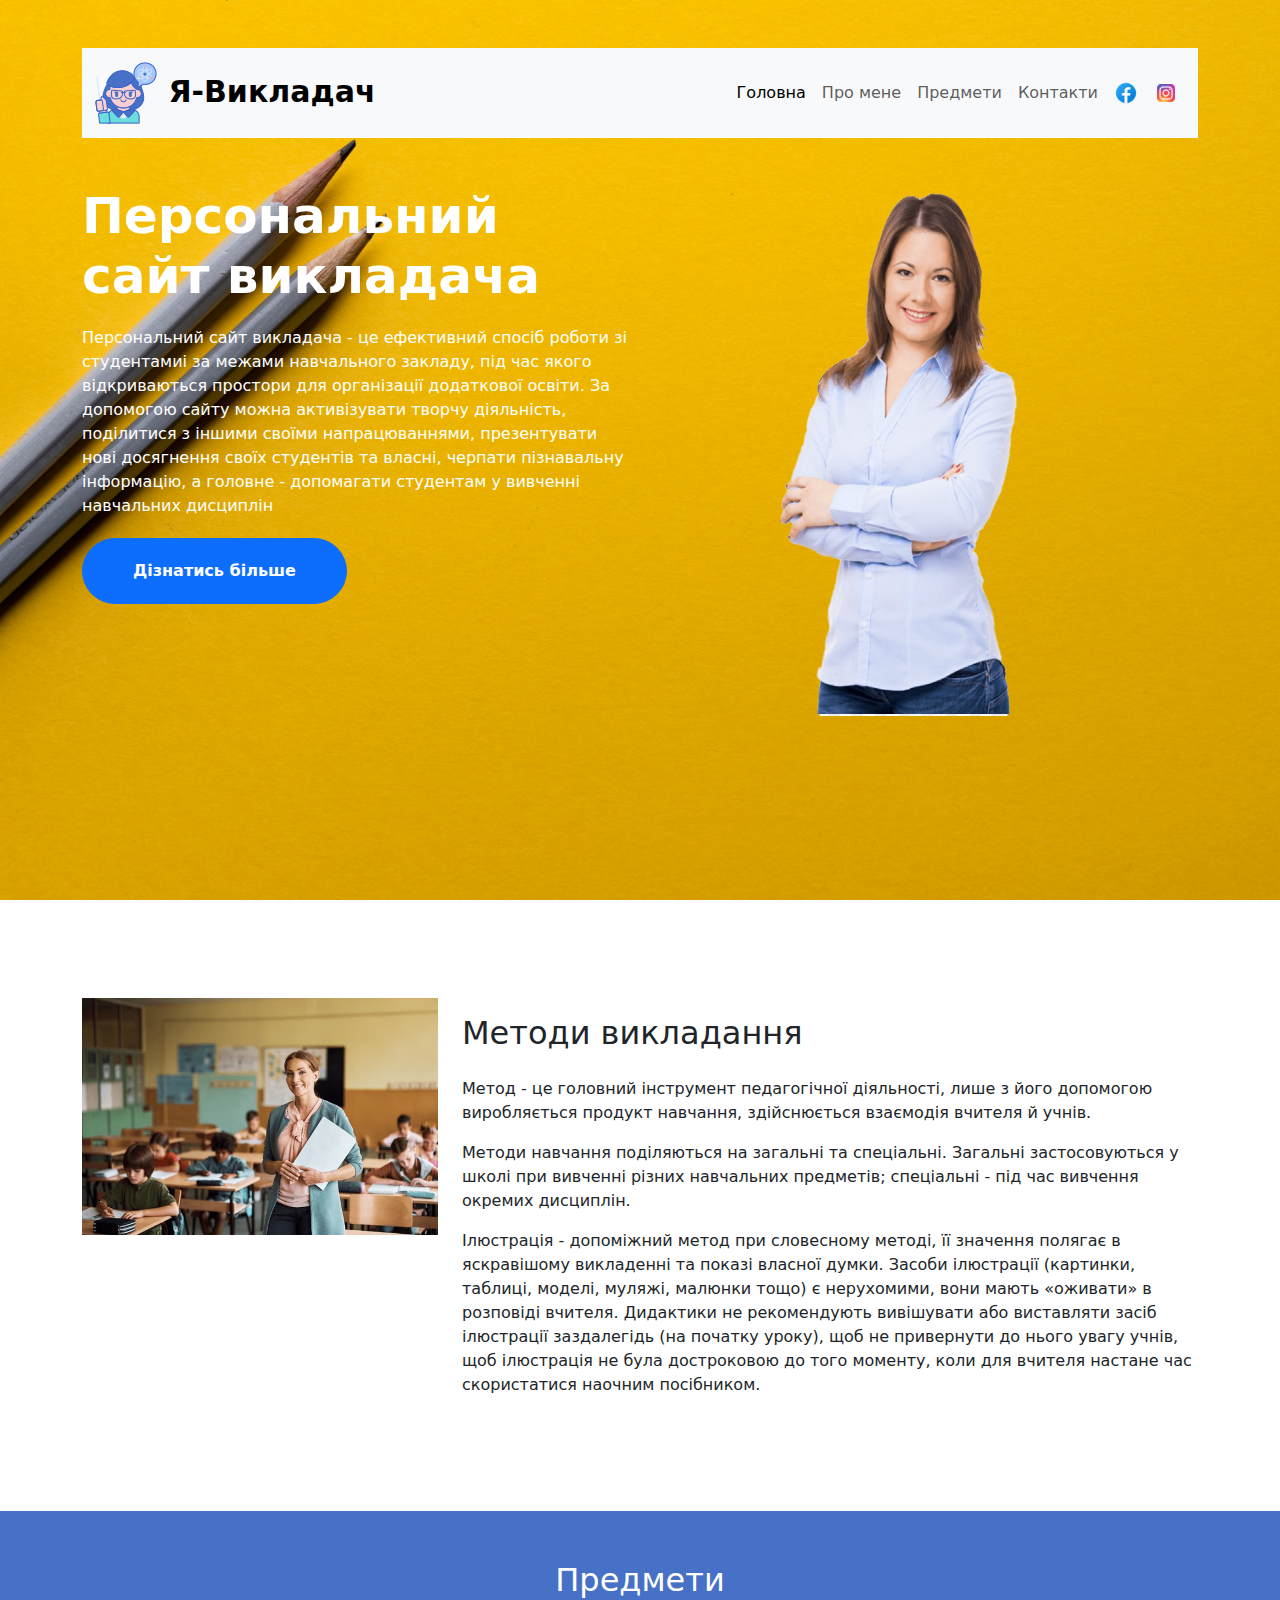
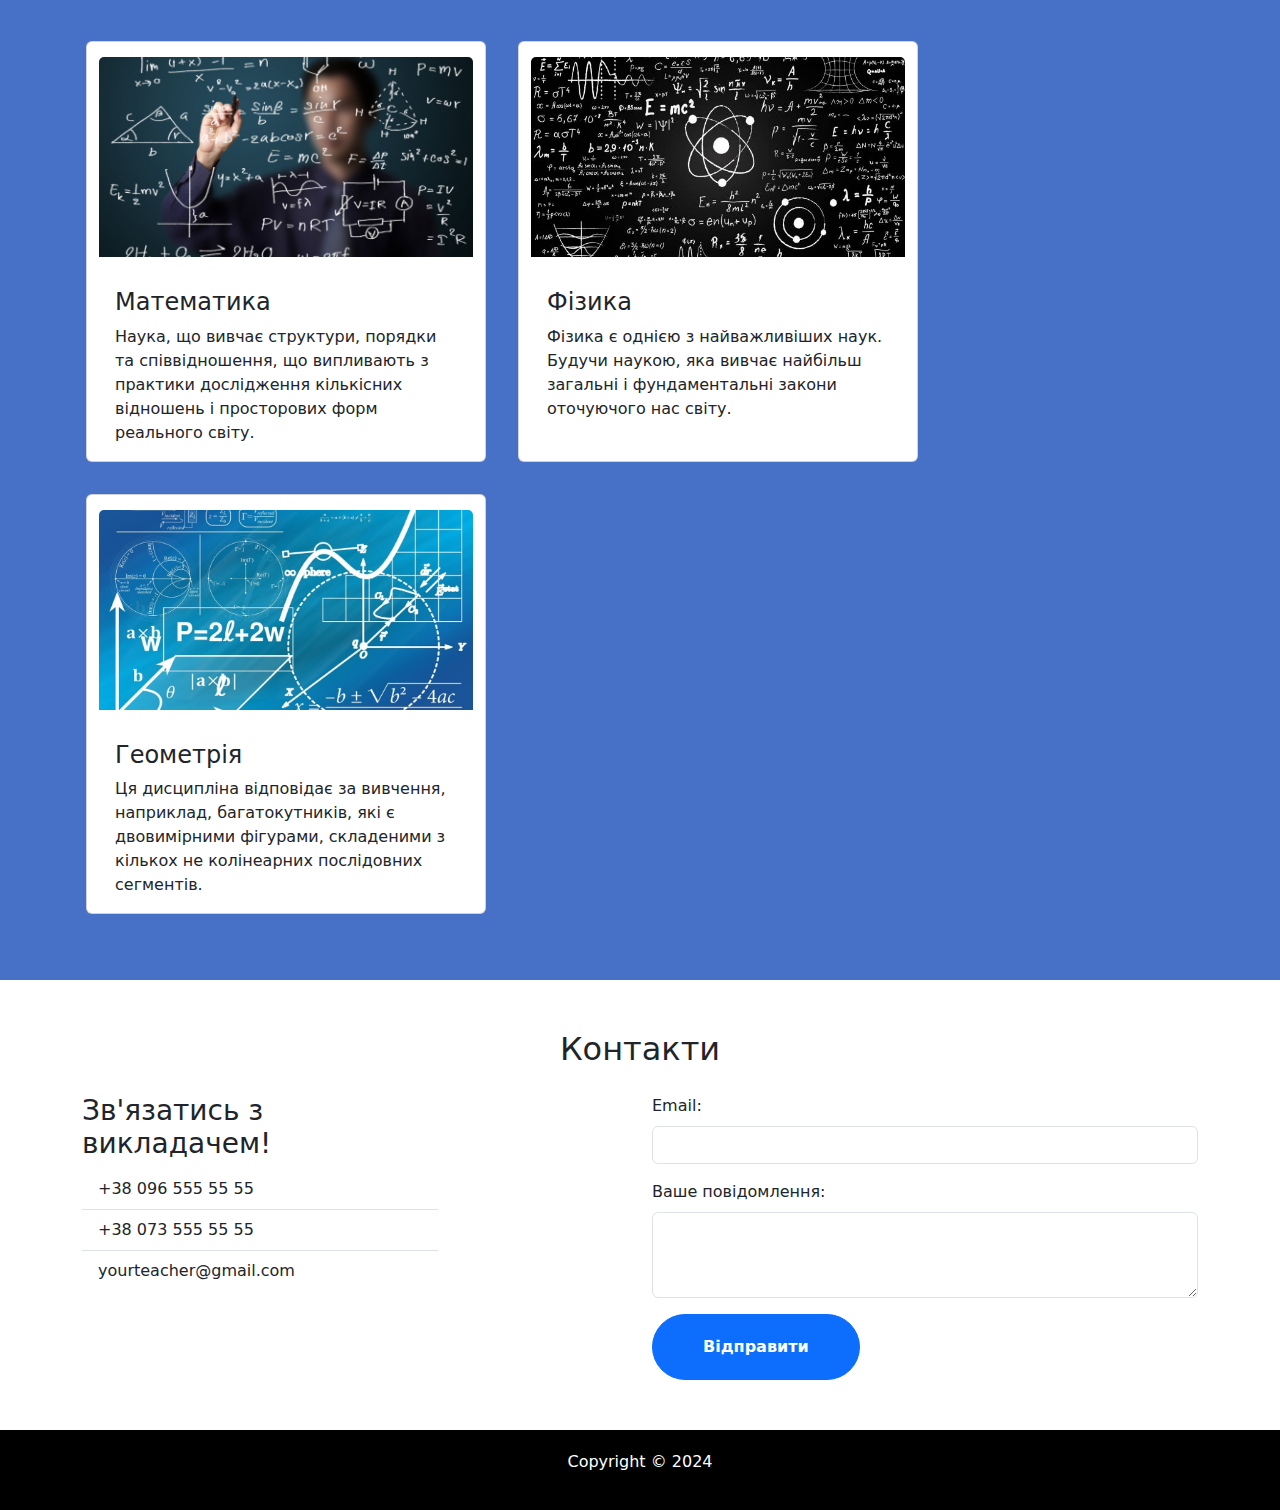
<file: index.html>
<!doctype html>
<html lang="uk">
  <head>
    <meta charset="utf-8">
    <meta name="viewport" content="width=device-width, initial-scale=1">
    <title>Сучасний сайт викладача</title>
    <link href="https://cdn.jsdelivr.net/npm/bootstrap@5.3.3/dist/css/bootstrap.min.css" rel="stylesheet" integrity="sha384-QWTKZyjpPEjISv5WaRU9OFeRpok6YctnYmDr5pNlyT2bRjXh0JMhjY6hW+ALEwIH" crossorigin="anonymous">
    <link rel="stylesheet" href="style.css">
  </head>
  <body>
    <section class="header pt-5">
        <div class="container">
            <nav class="navbar navbar-expand-lg bg-body-tertiary">
                <div class="container-fluid">
                  <a class="navbar-brand" href="index.html">
                    <img src="img/logo.png" alt="">
                    Я-Викладач
                  </a>
                  <button class="navbar-toggler" type="button" data-bs-toggle="collapse" data-bs-target="#navbarSupportedContent" aria-controls="navbarSupportedContent" aria-expanded="false" aria-label="Toggle navigation">
                    <span class="navbar-toggler-icon"></span>
                  </button>
                  <div class="collapse navbar-collapse" id="navbarSupportedContent">
                    <ul class="navbar-nav ms-auto mb-2 mb-lg-0">
                      <li class="nav-item">
                        <a class="nav-link active" aria-current="page" href="index.html">Головна</a>
                      </li>
                      <li class="nav-item">
                        <a class="nav-link" href="#about">Про мене</a>
                      </li>
                      <li class="nav-item">
                        <a class="nav-link" href="#subject">Предмети</a>
                      </li>
                      <li class="nav-item">
                        <a class="nav-link" href="#contact">Контакти</a>
                      </li>
                      <li class="nav-item">
                        <a class="nav-link" href="#"><img src="img/facebook.png" alt=""></a>
                      </li>
                      <li class="nav-item">
                        <a class="nav-link" href="#"><img src="img/instagram.png" alt=""></a>
                      </li>
                    </ul>
                  </div>
                </div>
              </nav>
        </div>
        <div class="container mt-5">
          <div class="row">
            <div class="col-xl-6">
              <h1>Персональний сайт викладача </h1>
              <p>Персональний сайт викладача - це ефективний спосіб роботи зі студентамиі за межами навчального закладу, під час якого відкриваються простори для організації додаткової освіти. За допомогою сайту можна активізувати творчу діяльність, поділитися з іншими своїми напрацюваннями, презентувати нові досягнення своїх студентів та власні, черпати пізнавальну інформацію, а головне - допомагати студентам у вивченні навчальних дисциплін</p>
              <a class="btn btn-primary" href="control.html">Дізнатись більше</a>
            </div>
            <div class="col-xl-6 d-md-none d-lg-block">
                <img src="img/teacher.png" alt="" class="hero">
            </div>
          </div>
        </div>
    </section>
    <section class="about my-5" id="about">
        <div class="container">
          <div class="row">
            <div class="col-xl-4">
                <img src="img/teacherclass.webp" alt="" class="img-fluid">
            </div>
            <div class="col-xl-8 mt-3">
              <h2>Методи викладання</h2>
              <p>Метод - це головний інструмент педагогічної діяльності, лише з його допомогою виробляється продукт навчання, здійснюється взаємодія вчителя й учнів.</p>
              <p>Методи навчання поділяються на загальні та спеціальні. Загальні застосовуються у школі при вивченні різних навчальних предметів; спеціальні - під час вивчення окремих дисциплін.</p>
              <p>Ілюстрація - допоміжний метод при словесному методі, її значення полягає в яскравішому викладенні та показі власної думки. Засоби ілюстрації (картинки, таблиці, моделі, муляжі, малюнки тощо) є нерухомими, вони мають «оживати» в розповіді вчителя. Дидактики не рекомендують вивішувати або виставляти засіб ілюстрації заздалегідь (на початку уроку), щоб не привернути до нього увагу учнів, щоб ілюстрація не була достроковою до того моменту, коли для вчителя настане час скористатися наочним посібником.</p>
            </div>
          </div>
        </div>
    </section>
    <section class="subject" id="subject">
        <h2 class="text-center">Предмети</h2>
        <div class="container">
          <div class="row">
            <div class="card m-3" style="width: 25rem;">
              <img src="img/sub1.jpeg" class="card-img-top" alt="...">
              <div class="card-body">
                <h4>Математика</h4>
                <p class="card-text">Наука, що вивчає структури, порядки та співвідношення, що випливають з практики дослідження кількісних відношень і просторових форм реального світу. </p>
              </div>
            </div>
            <div class="card m-3" style="width: 25rem;">
              <img src="img/sub2.jpg" class="card-img-top" alt="...">
              <div class="card-body">
                <h4>Фізика</h4>
                <p class="card-text">Фізика є однією з найважливіших наук. Будучи наукою, яка вивчає найбільш загальні і фундаментальні закони оточуючого нас світу. </p>
              </div>
            </div>
            <div class="card m-3" style="width: 25rem;">
              <img src="img/sub3.jpg" class="card-img-top" alt="...">
              <div class="card-body">
                <h4>Геометрія</h4>
                <p class="card-text">Ця дисципліна відповідає за вивчення, наприклад, багатокутників, які є двовимірними фігурами, складеними з кількох не колінеарних послідовних сегментів.</p>
              </div>
            </div>
          </div>
        </div>
    </section>
    <section class="contact" id="contact">
      <h2 class="text-center">Контакти</h2>
      <div class="container">
        <div class="row">
          <div class="col-xl-4">
            <h3>Зв'язатись з викладачем!</h3>
            <ul class="list-group list-group-flush">
              <li class="list-group-item">+38 096 555 55 55</li>
              <li class="list-group-item">+38 073 555 55 55</li>
              <li class="list-group-item">yourteacher@gmail.com</li>
            </ul>
          </div>
          <div class="col-xl-2"></div>
          <div class="col-xl-6">
            <form action="send.php" method="POST">
              <div class="mb-3">
                <label for="exampleFormControlInput1" class="form-label">Email:</label>
                <input type="email" class="form-control" id="email" name="email">
              </div>
              <div class="mb-3">
                <label for="exampleFormControlTextarea1" class="form-label">Ваше повідомлення:</label>
                <textarea class="form-control" id="message_text" name="message_text" rows="3"></textarea>
              </div>
              <input class="btn btn-primary" type="submit" value="Відправити">
            </form>
          </div>
        </div>
      </div>
    </section>
    <section class="footer">
      <p>Copyright &copy; 2024</p>
    </section>
    <script src="https://cdn.jsdelivr.net/npm/bootstrap@5.3.3/dist/js/bootstrap.bundle.min.js" integrity="sha384-YvpcrYf0tY3lHB60NNkmXc5s9fDVZLESaAA55NDzOxhy9GkcIdslK1eN7N6jIeHz" crossorigin="anonymous"></script>
  </body>
</html>
</file>
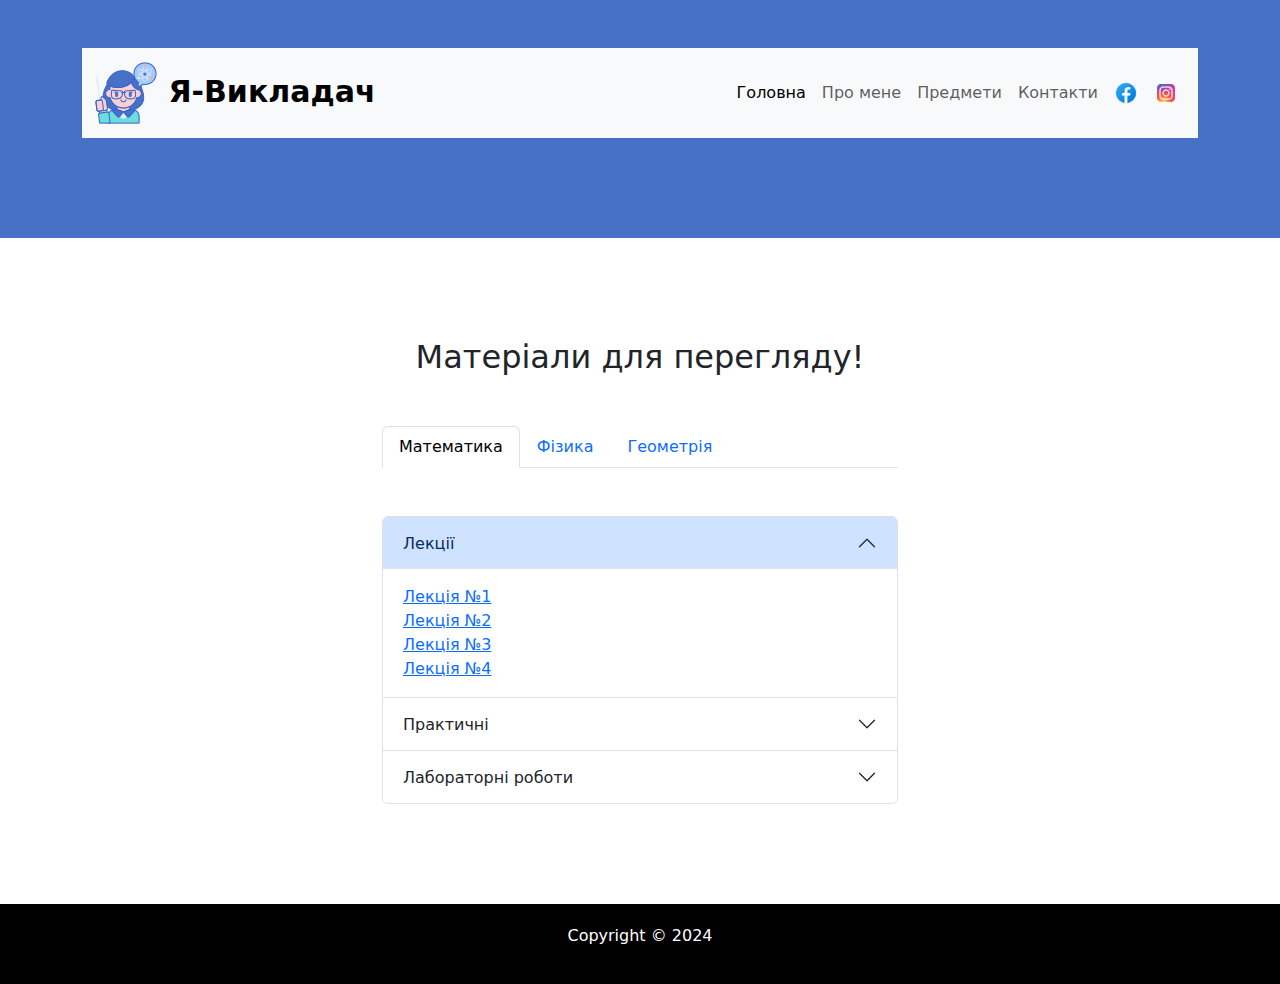
<file: control.html>
<!doctype html>
<html lang="uk">
  <head>
    <meta charset="utf-8">
    <meta name="viewport" content="width=device-width, initial-scale=1">
    <title>Сучасний сайт викладача</title>
    <link href="https://cdn.jsdelivr.net/npm/bootstrap@5.3.3/dist/css/bootstrap.min.css" rel="stylesheet" integrity="sha384-QWTKZyjpPEjISv5WaRU9OFeRpok6YctnYmDr5pNlyT2bRjXh0JMhjY6hW+ALEwIH" crossorigin="anonymous">
    <link rel="stylesheet" href="style.css">
  </head>
  <body>
    <section class="headers pt-5">
        <div class="container">
            <nav class="navbar navbar-expand-lg bg-body-tertiary">
                <div class="container-fluid">
                  <a class="navbar-brand" href="index.html">
                    <img src="img/logo.png" alt="">
                    Я-Викладач
                  </a>
                  <button class="navbar-toggler" type="button" data-bs-toggle="collapse" data-bs-target="#navbarSupportedContent" aria-controls="navbarSupportedContent" aria-expanded="false" aria-label="Toggle navigation">
                    <span class="navbar-toggler-icon"></span>
                  </button>
                  <div class="collapse navbar-collapse" id="navbarSupportedContent">
                    <ul class="navbar-nav ms-auto mb-2 mb-lg-0">
                      <li class="nav-item">
                        <a class="nav-link active" aria-current="page" href="index.html">Головна</a>
                      </li>
                      <li class="nav-item">
                        <a class="nav-link" href="#about">Про мене</a>
                      </li>
                      <li class="nav-item">
                        <a class="nav-link" href="#subject">Предмети</a>
                      </li>
                      <li class="nav-item">
                        <a class="nav-link" href="#contact">Контакти</a>
                      </li>
                      <li class="nav-item">
                        <a class="nav-link" href="#"><img src="img/facebook.png" alt=""></a>
                      </li>
                      <li class="nav-item">
                        <a class="nav-link" href="#"><img src="img/instagram.png" alt=""></a>
                      </li>
                    </ul>
                  </div>
                </div>
              </nav>
        </div>
    </section>
    <section class="material">
        <h2 class="title">Матеріали для перегляду!</h2>
        <div class="container">
            <div class="row">
                <div class="col-xl-3"></div>
                <div class="col-xl-6">
                    <nav>
                        <div class="nav nav-tabs" id="nav-tab" role="tablist">
                          <button class="nav-link active" id="nav-home-tab" data-bs-toggle="tab" data-bs-target="#nav-home" type="button" role="tab" aria-controls="nav-home" aria-selected="true">Математика</button>
                          <button class="nav-link" id="nav-profile-tab" data-bs-toggle="tab" data-bs-target="#nav-profile" type="button" role="tab" aria-controls="nav-profile" aria-selected="false">Фізика</button>
                          <button class="nav-link" id="nav-contact-tab" data-bs-toggle="tab" data-bs-target="#nav-contact" type="button" role="tab" aria-controls="nav-contact" aria-selected="false">Геометрія</button>
                        </div>
                      </nav>
                      <div class="tab-content mt-5" id="nav-tabContent">
                        <div class="tab-pane fade show active" id="nav-home" role="tabpanel" aria-labelledby="nav-home-tab" tabindex="0">
                            <div class="accordion" id="accordionExample">
                                <div class="accordion-item">
                                  <h2 class="accordion-header">
                                    <button class="accordion-button" type="button" data-bs-toggle="collapse" data-bs-target="#collapseOne" aria-expanded="true" aria-controls="collapseOne">
                                      Лекції
                                    </button>
                                  </h2>
                                  <div id="collapseOne" class="accordion-collapse collapse show" data-bs-parent="#accordionExample">
                                    <div class="accordion-body">
                                      <a href="">Лекція №1</a>
                                      <a href="">Лекція №2</a>
                                      <a href="">Лекція №3</a>
                                      <a href="">Лекція №4</a>
                                    </div>
                                  </div>
                                </div>
                                <div class="accordion-item">
                                  <h2 class="accordion-header">
                                    <button class="accordion-button collapsed" type="button" data-bs-toggle="collapse" data-bs-target="#collapseTwo" aria-expanded="false" aria-controls="collapseTwo">
                                      Практичні
                                    </button>
                                  </h2>
                                  <div id="collapseTwo" class="accordion-collapse collapse" data-bs-parent="#accordionExample">
                                    <div class="accordion-body">
                                        <a href="">Практичні №1</a>
                                        <a href="">Практичні №2</a>
                                        <a href="">Практичні №3</a>
                                        <a href="">Практичні №4</a>
                                    </div>
                                  </div>
                                </div>
                                <div class="accordion-item">
                                  <h2 class="accordion-header">
                                    <button class="accordion-button collapsed" type="button" data-bs-toggle="collapse" data-bs-target="#collapseThree" aria-expanded="false" aria-controls="collapseThree">
                                      Лабораторні роботи
                                    </button>
                                  </h2>
                                  <div id="collapseThree" class="accordion-collapse collapse" data-bs-parent="#accordionExample">
                                    <div class="accordion-body">
                                        <a href="">Лабораторна робота №1</a>
                                        <a href="">Лабораторна робота №2</a>
                                        <a href="">Лабораторна робота №3</a>
                                        <a href="">Лабораторна робота №4</a>
                                    </div>
                                  </div>
                                </div>
                              </div>
                        </div>
                        <div class="tab-pane fade" id="nav-profile" role="tabpanel" aria-labelledby="nav-profile-tab" tabindex="0">
                            <div class="accordion" id="accordionExample">
                                <div class="accordion-item">
                                  <h2 class="accordion-header">
                                    <button class="accordion-button" type="button" data-bs-toggle="collapse" data-bs-target="#collapseOne" aria-expanded="true" aria-controls="collapseOne">
                                      Лекції
                                    </button>
                                  </h2>
                                  <div id="collapseOne" class="accordion-collapse collapse show" data-bs-parent="#accordionExample">
                                    <div class="accordion-body">
                                      <a href="">Лекція №1</a>
                                      <a href="">Лекція №2</a>
                                      <a href="">Лекція №3</a>
                                      <a href="">Лекція №4</a>
                                    </div>
                                  </div>
                                </div>
                                <div class="accordion-item">
                                  <h2 class="accordion-header">
                                    <button class="accordion-button collapsed" type="button" data-bs-toggle="collapse" data-bs-target="#collapseTwo" aria-expanded="false" aria-controls="collapseTwo">
                                      Практичні
                                    </button>
                                  </h2>
                                  <div id="collapseTwo" class="accordion-collapse collapse" data-bs-parent="#accordionExample">
                                    <div class="accordion-body">
                                        <a href="">Практичні №1</a>
                                        <a href="">Практичні №2</a>
                                        <a href="">Практичні №3</a>
                                        <a href="">Практичні №4</a>
                                    </div>
                                  </div>
                                </div>
                                <div class="accordion-item">
                                  <h2 class="accordion-header">
                                    <button class="accordion-button collapsed" type="button" data-bs-toggle="collapse" data-bs-target="#collapseThree" aria-expanded="false" aria-controls="collapseThree">
                                      Лабораторні роботи
                                    </button>
                                  </h2>
                                  <div id="collapseThree" class="accordion-collapse collapse" data-bs-parent="#accordionExample">
                                    <div class="accordion-body">
                                        <a href="">Лабораторна робота №1</a>
                                        <a href="">Лабораторна робота №2</a>
                                        <a href="">Лабораторна робота №3</a>
                                        <a href="">Лабораторна робота №4</a>
                                    </div>
                                  </div>
                                </div>
                              </div>
                        </div>
                        <div class="tab-pane fade" id="nav-contact" role="tabpanel" aria-labelledby="nav-contact-tab" tabindex="0">
                            <div class="accordion" id="accordionExample">
                                <div class="accordion-item">
                                  <h2 class="accordion-header">
                                    <button class="accordion-button" type="button" data-bs-toggle="collapse" data-bs-target="#collapseOne" aria-expanded="true" aria-controls="collapseOne">
                                      Лекції
                                    </button>
                                  </h2>
                                  <div id="collapseOne" class="accordion-collapse collapse show" data-bs-parent="#accordionExample">
                                    <div class="accordion-body">
                                      <a href="">Лекція №1</a>
                                      <a href="">Лекція №2</a>
                                      <a href="">Лекція №3</a>
                                      <a href="">Лекція №4</a>
                                    </div>
                                  </div>
                                </div>
                                <div class="accordion-item">
                                  <h2 class="accordion-header">
                                    <button class="accordion-button collapsed" type="button" data-bs-toggle="collapse" data-bs-target="#collapseTwo" aria-expanded="false" aria-controls="collapseTwo">
                                      Практичні
                                    </button>
                                  </h2>
                                  <div id="collapseTwo" class="accordion-collapse collapse" data-bs-parent="#accordionExample">
                                    <div class="accordion-body">
                                        <a href="">Практичні №1</a>
                                        <a href="">Практичні №2</a>
                                        <a href="">Практичні №3</a>
                                        <a href="">Практичні №4</a>
                                    </div>
                                  </div>
                                </div>
                                <div class="accordion-item">
                                  <h2 class="accordion-header">
                                    <button class="accordion-button collapsed" type="button" data-bs-toggle="collapse" data-bs-target="#collapseThree" aria-expanded="false" aria-controls="collapseThree">
                                      Лабораторні роботи
                                    </button>
                                  </h2>
                                  <div id="collapseThree" class="accordion-collapse collapse" data-bs-parent="#accordionExample">
                                    <div class="accordion-body">
                                        <a href="">Лабораторна робота №1</a>
                                        <a href="">Лабораторна робота №2</a>
                                        <a href="">Лабораторна робота №3</a>
                                        <a href="">Лабораторна робота №4</a>
                                    </div>
                                  </div>
                                </div>
                              </div>
                        </div>
                      </div>

                </div>
                <div class="col-xl-3"></div>
            </div>
        </div>
    </section>
    <section class="footer">
        <p>Copyright &copy; 2024</p>
      </section>
      <script src="https://cdn.jsdelivr.net/npm/bootstrap@5.3.3/dist/js/bootstrap.bundle.min.js" integrity="sha384-YvpcrYf0tY3lHB60NNkmXc5s9fDVZLESaAA55NDzOxhy9GkcIdslK1eN7N6jIeHz" crossorigin="anonymous"></script>
    </body>
  </html>
</file>
<file: style.css>
.header {
    height: 100vh;
    background-image: url(img/joanna-kosinska-1_CMoFsPfso-unsplash.jpg);
    background-size: cover;
}
.navbar-brand {
    font-weight: 600;
    font-size: 30px;
}
.navbar-nav img {
    width: 24px;
}
.hero {
    width: 90%;
    height: 530px;
}
h1 {
    font-size: 50px;
    color: white;
    font-weight: 900;
}
.header p{
    color: white;
    margin: 20px 0;
}
.btn {
    border-radius: 50px;
    padding: 20px 50px;
    font-weight: 600;
}
.about, .subject, .contact {
    padding: 50px 0;
}
.subject {
    background-color: #4671c6;
}
h2 {
    margin-bottom: 25px;
}
.subject h2 {
    color: white;
}
.subject img {
    width: 100%;
    height: 200px;
    object-fit: cover;
    margin: 15px 0;
}

.footer {
    padding: 20px 0;
    background-color: black;
    text-align: center;
    color: white;
}
.headers {
    padding-bottom: 100px;
    background-color: #4671c6;
}
.material {
    padding: 100px;
}
.title {
    margin-bottom: 50px;
    text-align: center;
}
.material h3 {
    margin-bottom: 20px;
}
.accordion-body a {
    display: block;
}
</file>
